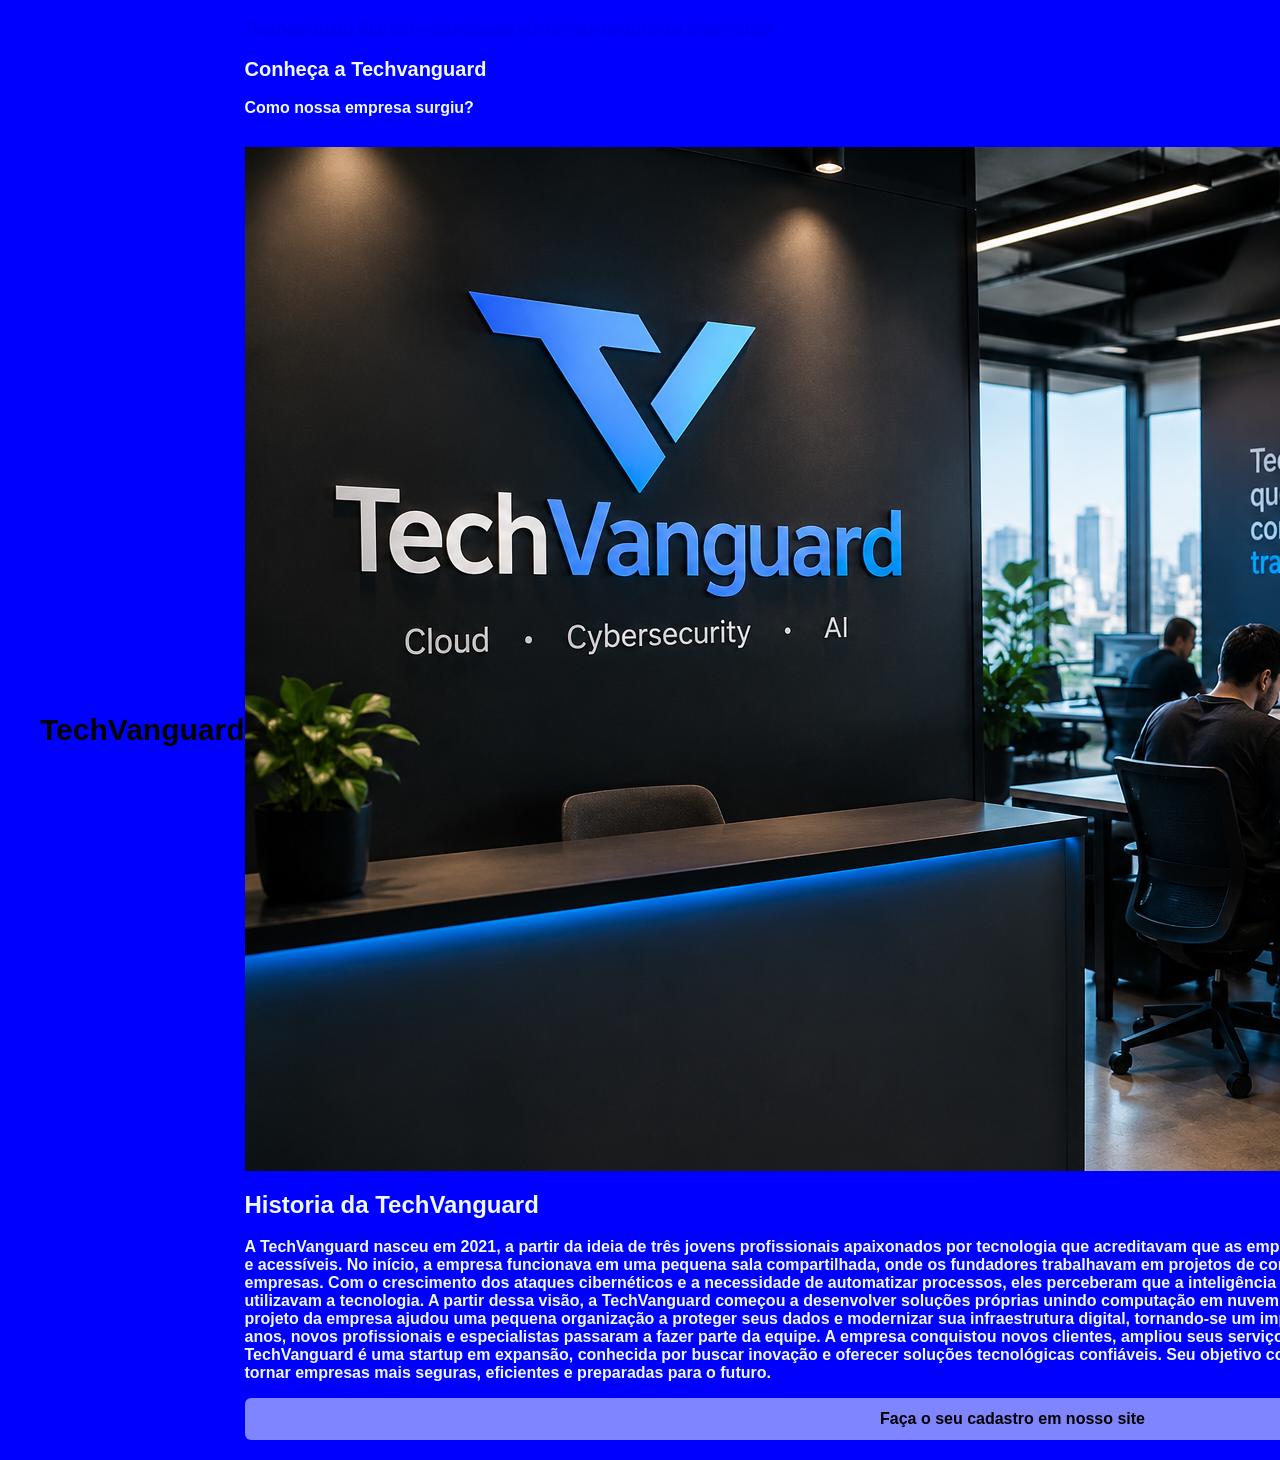
<file: index.html>
<!DOCTYPE html>
<html lang="pt-br">
<head>
    <meta charset="UTF-8">
    <meta name="viewport" content="width=device-width, initial-scale=1.0">
    <title>TechVanguard</title>
    <link rel="stylesheet" href="style.css">
</head>
<body>
    <header class="cabeçalho do site">
        <div class="logo do site">TechVanguard</div>
        <nav class="menu">
             <a href="index.html">TechVanguard</a>
            <a href="startup_nuvem.html">Startup-computacao em nuvem</a>
            <a href="seguranca_cibernetica.html">Seguranca cibernetica</a>
           

            <main class="Container">
                <h1 class="titulo-historia">Conheça a Techvanguard</h1>
                <p class="subtitulo">Como nossa empresa surgiu?</p>
            </main>

            <section class="historia da empresa">

                <article class="Como a empresa surgiu?">
                    <img class="foto-empresa" src="imagem da techvanguard.png" alt="Imagem do nosso escritorio">
                    <div class="Historia da empresa">
                        <h2 class="historia da TechVanguard">Historia da TechVanguard</h2>
                        <p class="historia">A TechVanguard nasceu em 2021, a partir da ideia de três jovens profissionais apaixonados por tecnologia que acreditavam que as empresas precisavam de soluções digitais mais seguras, inteligentes e acessíveis.

No início, a empresa funcionava em uma pequena sala compartilhada, onde os fundadores trabalhavam em projetos de computação em nuvem e segurança digital para pequenas empresas. Com o crescimento dos ataques cibernéticos e a necessidade de automatizar processos, eles perceberam que a inteligência artificial poderia transformar a forma como as empresas utilizavam a tecnologia.

A partir dessa visão, a TechVanguard começou a desenvolver soluções próprias unindo computação em nuvem, segurança cibernética e inteligência artificial. O primeiro grande projeto da empresa ajudou uma pequena organização a proteger seus dados e modernizar sua infraestrutura digital, tornando-se um importante passo para o crescimento da startup.

Com o passar dos anos, novos profissionais e especialistas passaram a fazer parte da equipe. A empresa conquistou novos clientes, ampliou seus serviços e passou a atender organizações de diferentes setores.

Hoje, a TechVanguard é uma startup em expansão, conhecida por buscar inovação e oferecer soluções tecnológicas confiáveis. Seu objetivo continua sendo o mesmo desde o início: usar a tecnologia para tornar empresas mais seguras, eficientes e preparadas para o futuro.</p>
                <a href="#" class="botao-cadastro">Faça o seu cadastro em nosso site</a>

                    </div>
                  </article>

            </section>


        </nav>
    </header>
    



</body>
</html>
</file>
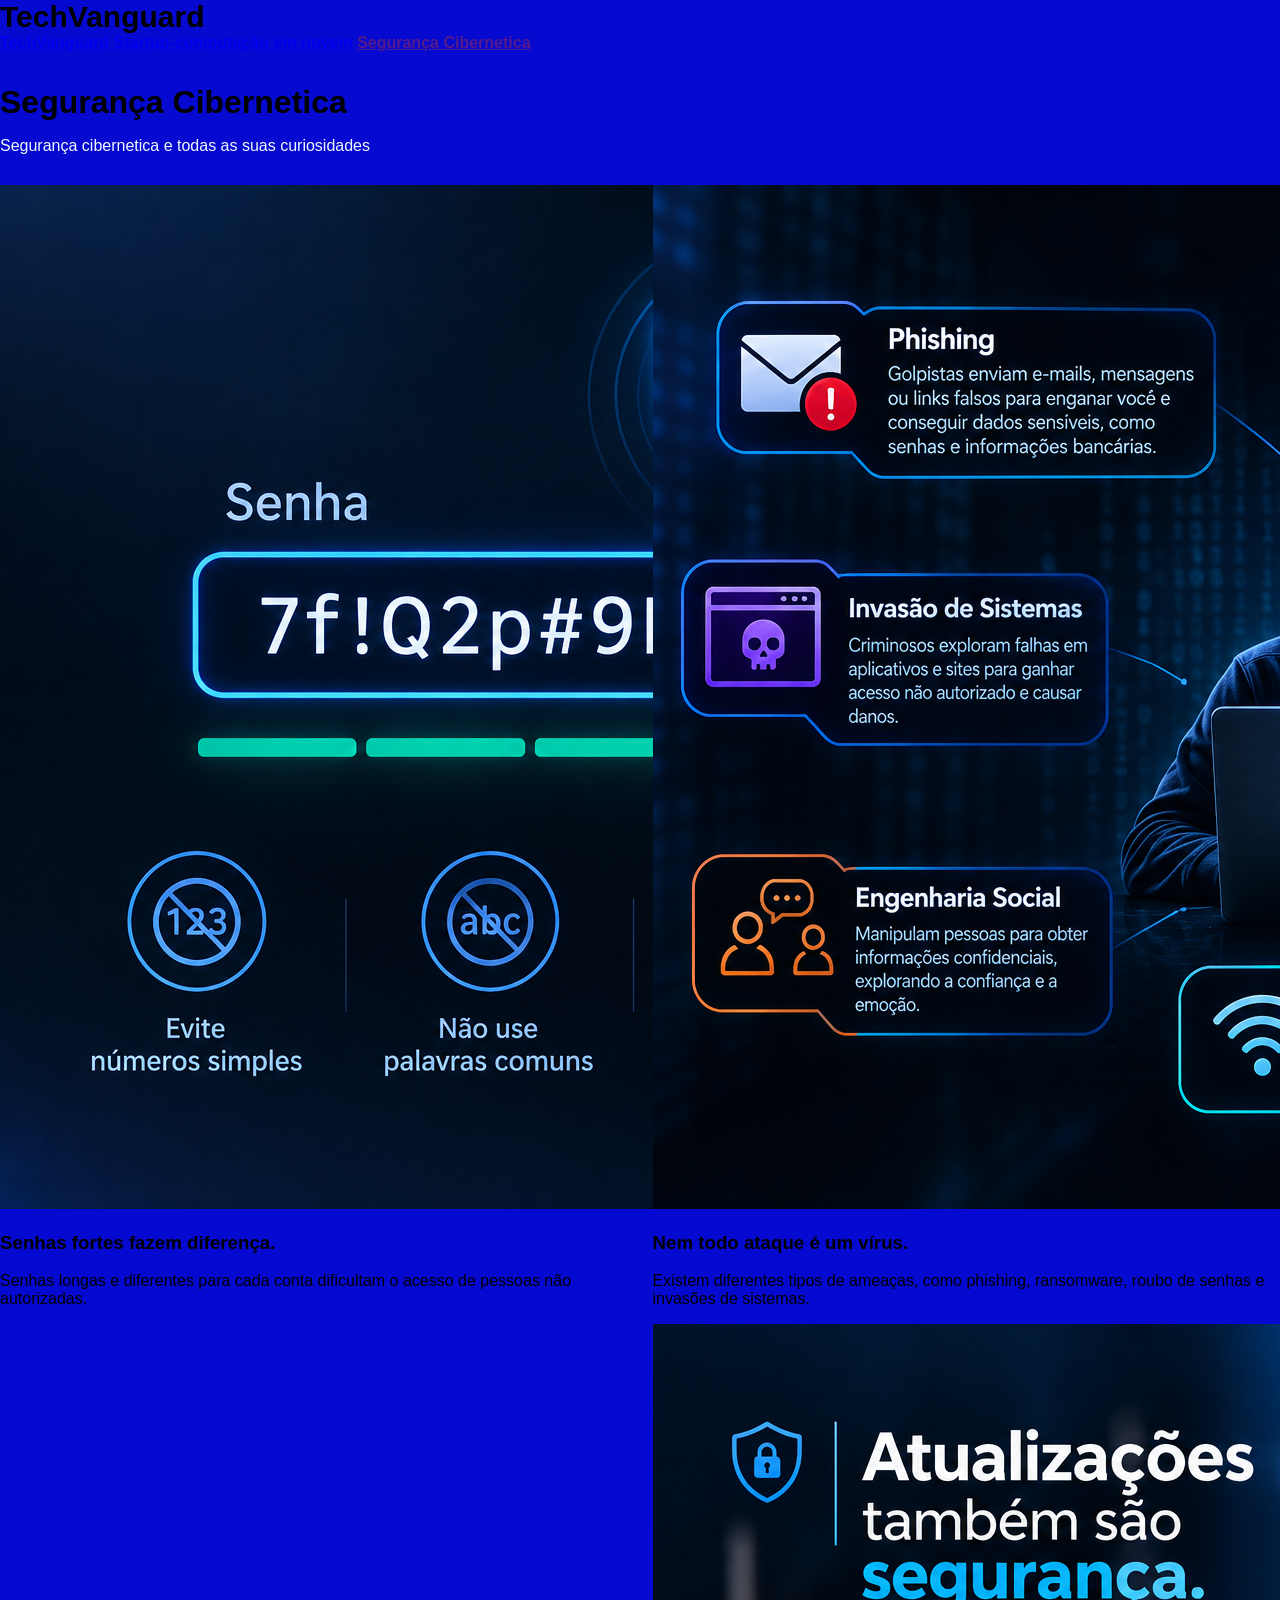
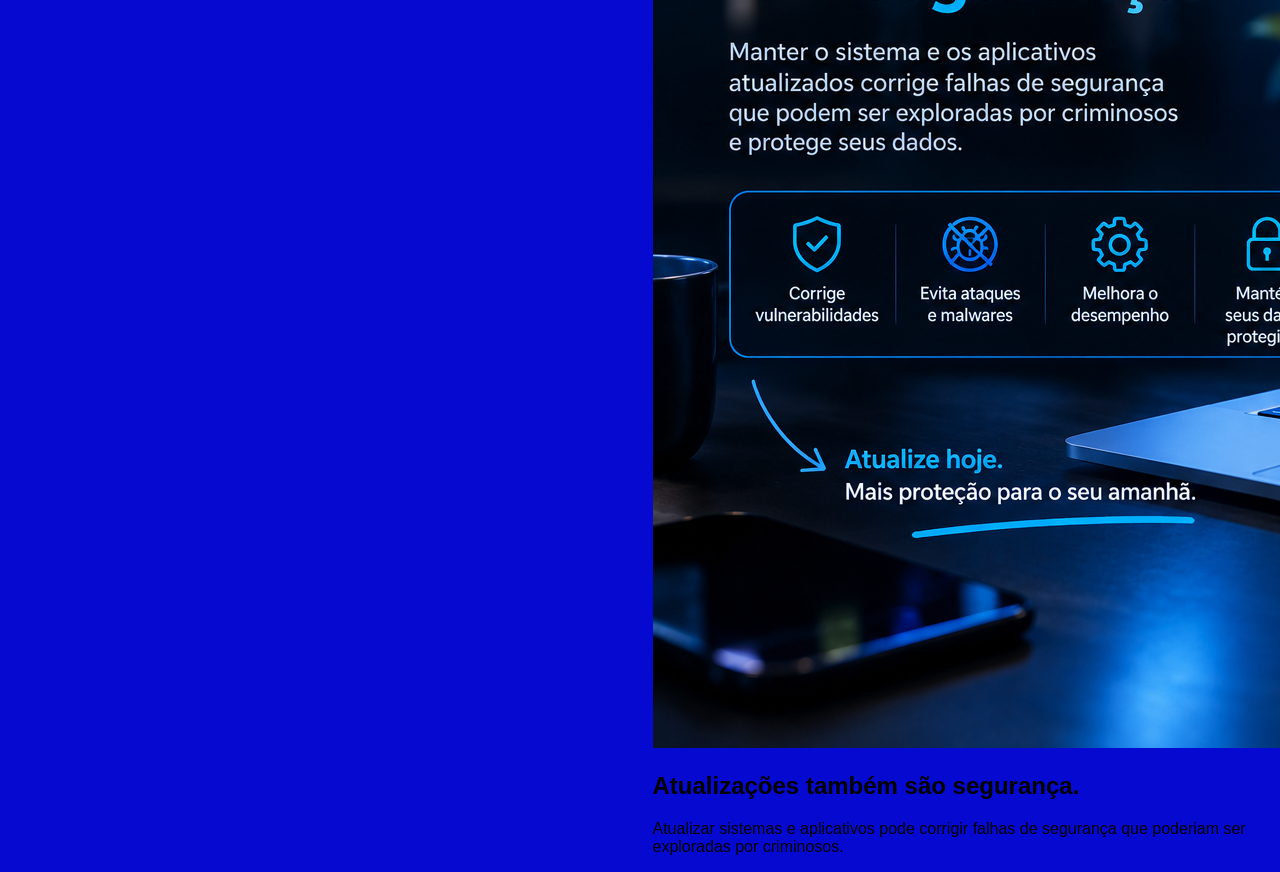
<file: seguranca_cibernetica.html>
<!DOCTYPE html>
<html lang="pt-br">
<head>
    <meta charset="UTF-8">
    <meta name="viewport" content="width=device-width, initial-scale=1.0">
    <title>segurança Cibernetica</title>
    <link rel="stylesheet" href="style.css">
</head>
<body>
   <header class="cabecalho"><!--cabecalho do site-->
        <div class="logo">TechVanguard</div>
        <nav class="menu">
            <a href="index.html">TechVanguard</a>
            <a href="startup_nuvem.html">Startup-computação em nuvem</a>
            <a href="">Segurança Cibernetica</a>
           
        </nav>
    </header>

     <main class="Container">
        <h3 class="titulo-campo">Segurança Cibernetica</h3>
        <p class="subtitulo">Segurança cibernetica e todas as suas curiosidades</p>

        <!--Grade de conteudo-->
        <section class="grade curiosidades"><!--Um bloco que agrupa um conteudo sobre o mesmo assunto-->
            <!--Filme um-->
            <article class="card-curiosidades">
                <img class="poster"src="senhas seguras.png" alt="senha segura">
                <div class="conteudo-site">
                    <h3 class="nome- primeira curiosidade">Senhas fortes fazem diferença.</h3>
                    <p class="sinopse">Senhas longas e diferentes para cada conta dificultam o acesso de pessoas não autorizadas.</p

                </div>

        
            </article>

            <!--Filmme dois-->
            <article class="card-curiosidade dois">
                <img class="poster"src="ataques internet.png" alt="ataque virus">
                    <h3 class="nome-segunda curiosidade">Nem todo ataque é um vírus.</h3>
                    <p class="sipnose">Existem diferentes tipos de ameaças, como phishing, ransomware, roubo de senhas e invasões de sistemas.</p>

                    <article>
                        
                        <article class="card-curiosidade tres">
                <img class="poster"src="atualizacoes seguranca.png" alt="atualizações sao segurança">
                    
                     <h2 class="nome-terceira curiosidade">Atualizações também são segurança.</h2>
                    <p class="sinopse">Atualizar sistemas e aplicativos pode corrigir falhas de segurança que poderiam ser exploradas por criminosos.</p>

                    

        </section>

        
        
        
    </main>

    




</body>
</html>

</body>
</html>
</file>
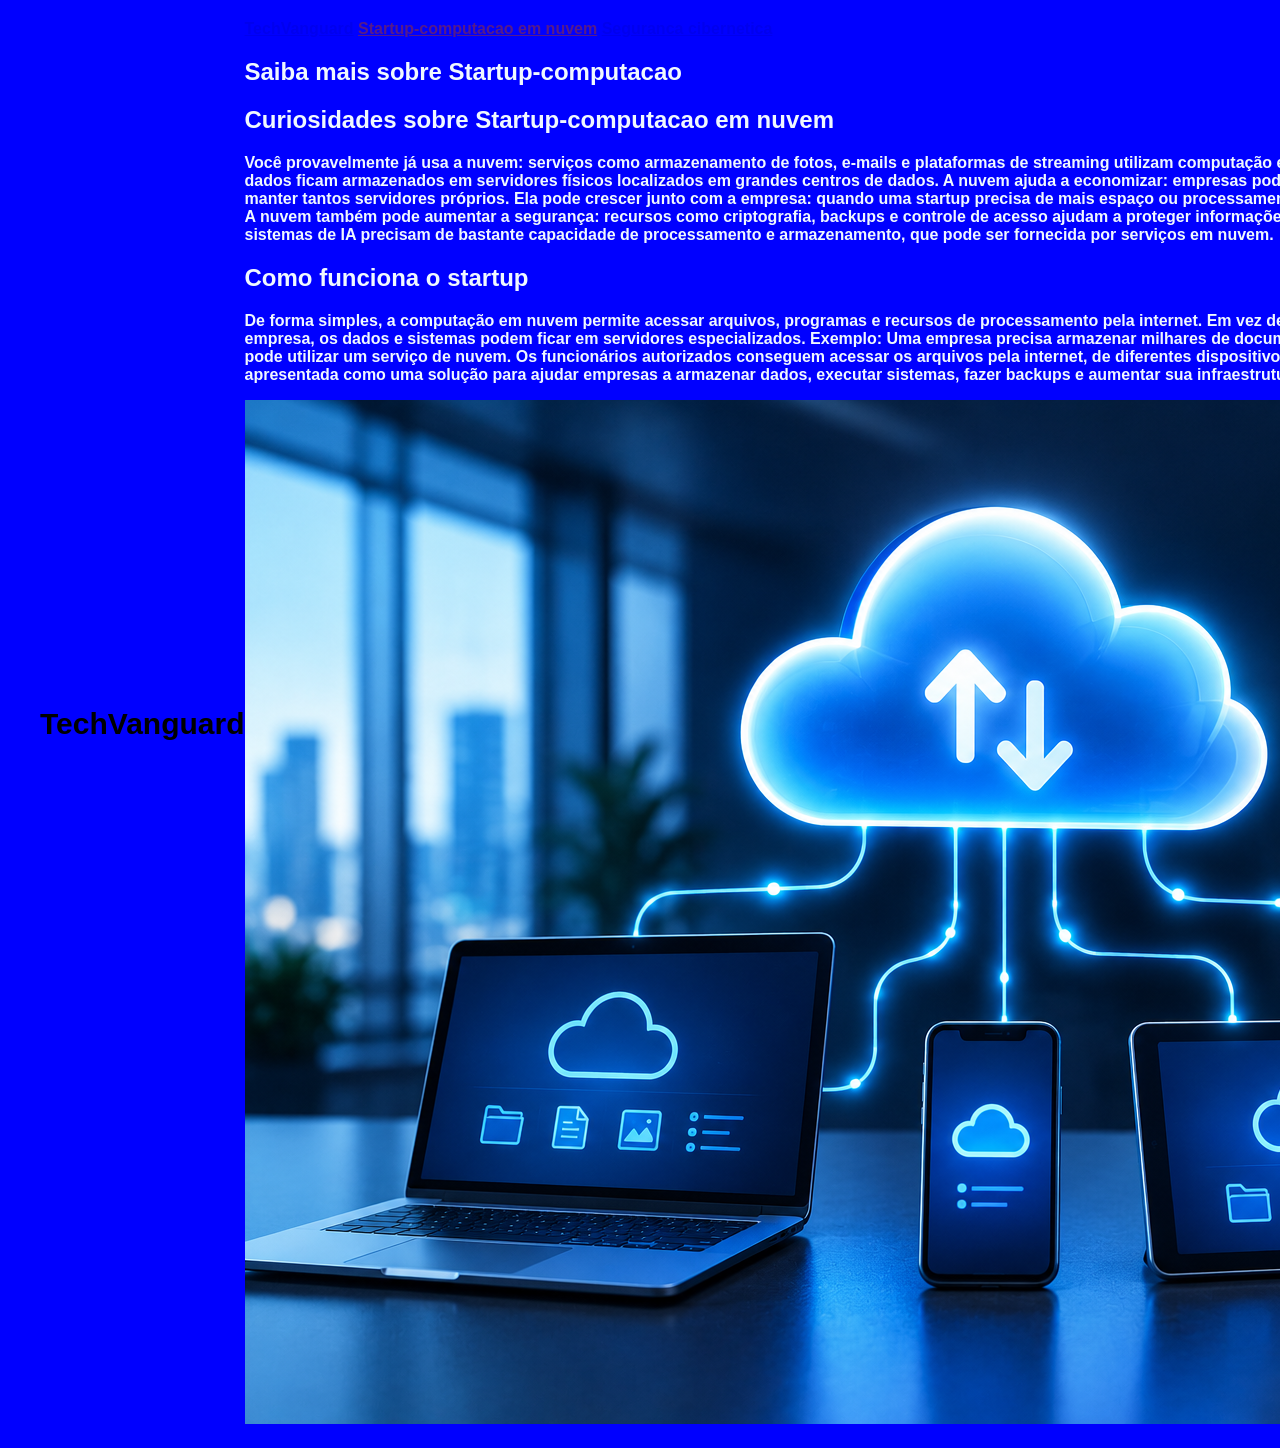
<file: startup_nuvem.html>
<!DOCTYPE html>
<html lang="pt-br">
<head>
    <meta charset="UTF-8">
    <meta name="viewport" content="width=device-width, initial-scale=1.0">
    <title>Startup-computação em nuvem</title>
    <link rel="stylesheet" href="style.css">
</head>
<body>
    <header class="cabeçalho do site">
        <div class="logo do site">TechVanguard</div>
        <nav class="menu">
             <a href="index.html">TechVanguard</a>
            <a href="">Startup-computacao em nuvem</a>
            <a href="seguranca_cibernetica.html">Seguranca cibernetica</a>
           

            <main class="Container-startup">
                <h1 class="titulo-startup">Saiba mais sobre Startup-computacao</h1>
                <p class="subtitulo-startup"></p>
            </main>

            <section class="curiosidades-startup">
                <article class="curiosidades-startup">
                    <div class="curiosidades">
                        <h2 class="Curiosidades">Curiosidades sobre Startup-computacao em nuvem</h2>
                        <p class="curiosidades">Você provavelmente já usa a nuvem: serviços como armazenamento de fotos, e-mails e plataformas de streaming utilizam computação em nuvem.
Não significa que os arquivos ficam “no céu”: os dados ficam armazenados em servidores físicos localizados em grandes centros de dados.
A nuvem ajuda a economizar: empresas podem utilizar recursos de computação sem precisar comprar e manter tantos servidores próprios.
Ela pode crescer junto com a empresa: quando uma startup precisa de mais espaço ou processamento, os recursos podem ser aumentados conforme a necessidade.
A nuvem também pode aumentar a segurança: recursos como criptografia, backups e controle de acesso ajudam a proteger informações.
A inteligência artificial depende muito da nuvem: grandes sistemas de IA precisam de bastante capacidade de processamento e armazenamento, que pode ser fornecida por serviços em nuvem.</p>
                        <div class="como funciona o startup">
                            <h2 class="como funciona">Como funciona o startup</h2>
                            <p class="Funcionamento">De forma simples, a computação em nuvem permite acessar arquivos, programas e recursos de processamento pela internet. Em vez de depender apenas do computador ou servidor da própria empresa, os dados e sistemas podem ficar em servidores especializados.

Exemplo:
Uma empresa precisa armazenar milhares de documentos. Em vez de guardar tudo em computadores locais, ela pode utilizar um serviço de nuvem. Os funcionários autorizados conseguem acessar os arquivos pela internet, de diferentes dispositivos e locais.

Na TechVanguard: a computação em nuvem pode ser apresentada como uma solução para ajudar empresas a armazenar dados, executar sistemas, fazer backups e aumentar sua infraestrutura de forma flexível e segura.</p>
                        <img class="imagem" src="startup computacao em nuvem.png" alt="">

                        </div>

                    </div>

                </article>

            </section>

    
</body>
</html>
</file>
<file: style.css>
*{
    box-sizing: border-box;
}
body{
    margin: 0%;
    padding: 0;
    font-family: Arial, Helvetica, sans-serif;
    background-color: rgb(6, 9, 207);
    color: black;
}
.cabeçalho{
    background-color: blue;
    padding: 20px 40px;
    display: flex; /* Eles passam a ficar na mesma fila*/
    justify-content: space-between;
    align-items: center;
    border-bottom: 2px solid color(black)
}
.logo{
    font-size: 30px;
    font-weight: bold;
    color: black;
}
.menu {
    color: aliceblue;
    text-decoration: none;
   
    font-weight: bold;
    transition: color 0.3s ease;
}

.titulo-campo{
    font-size: 32px;
    margin-bottom: 5px;
    color: black;
}
.subtitulo{
    color: aliceblue;
    margin-bottom: 30px;
}
.grade {
    display: grid;/*Vai organizar todos os elementos(filhos) em linhas e colunas*/
    grid-template-columns: repeat(auto-fit, minmax(260px, 1fr));
    gap: 25px;
}
.titulo-historia{
    font-size: 20px;
    color: aliceblue;
    line-height: 1.4;
    margin-bottom: 15px;
    flex-grow: 1;
}
.botao-cadastro{
    display: block;
    text-align: center;
    background-color: rgb(127, 133, 255);
    color: black;
    padding: 12px 0;
    border-radius: 6px;
    text-decoration: none;
    font-weight: bold;
}
.botao-cadastro :hover{
    background-color: rgb(255, 0, 60);
}
.foto-empresa{
    flex: 1;
    min-width: 320px;
    display: flex;
    gap: 20px;
    flex-direction: column;
}
.grade-curiosidades{
    display: grid;/*Vai organizar todos os elementos(filhos) em linhas e colunas*/
    grid-template-columns: repeat(auto-fit, minmax(260px, 1fr));
    gap: 40px;
}
</file>
